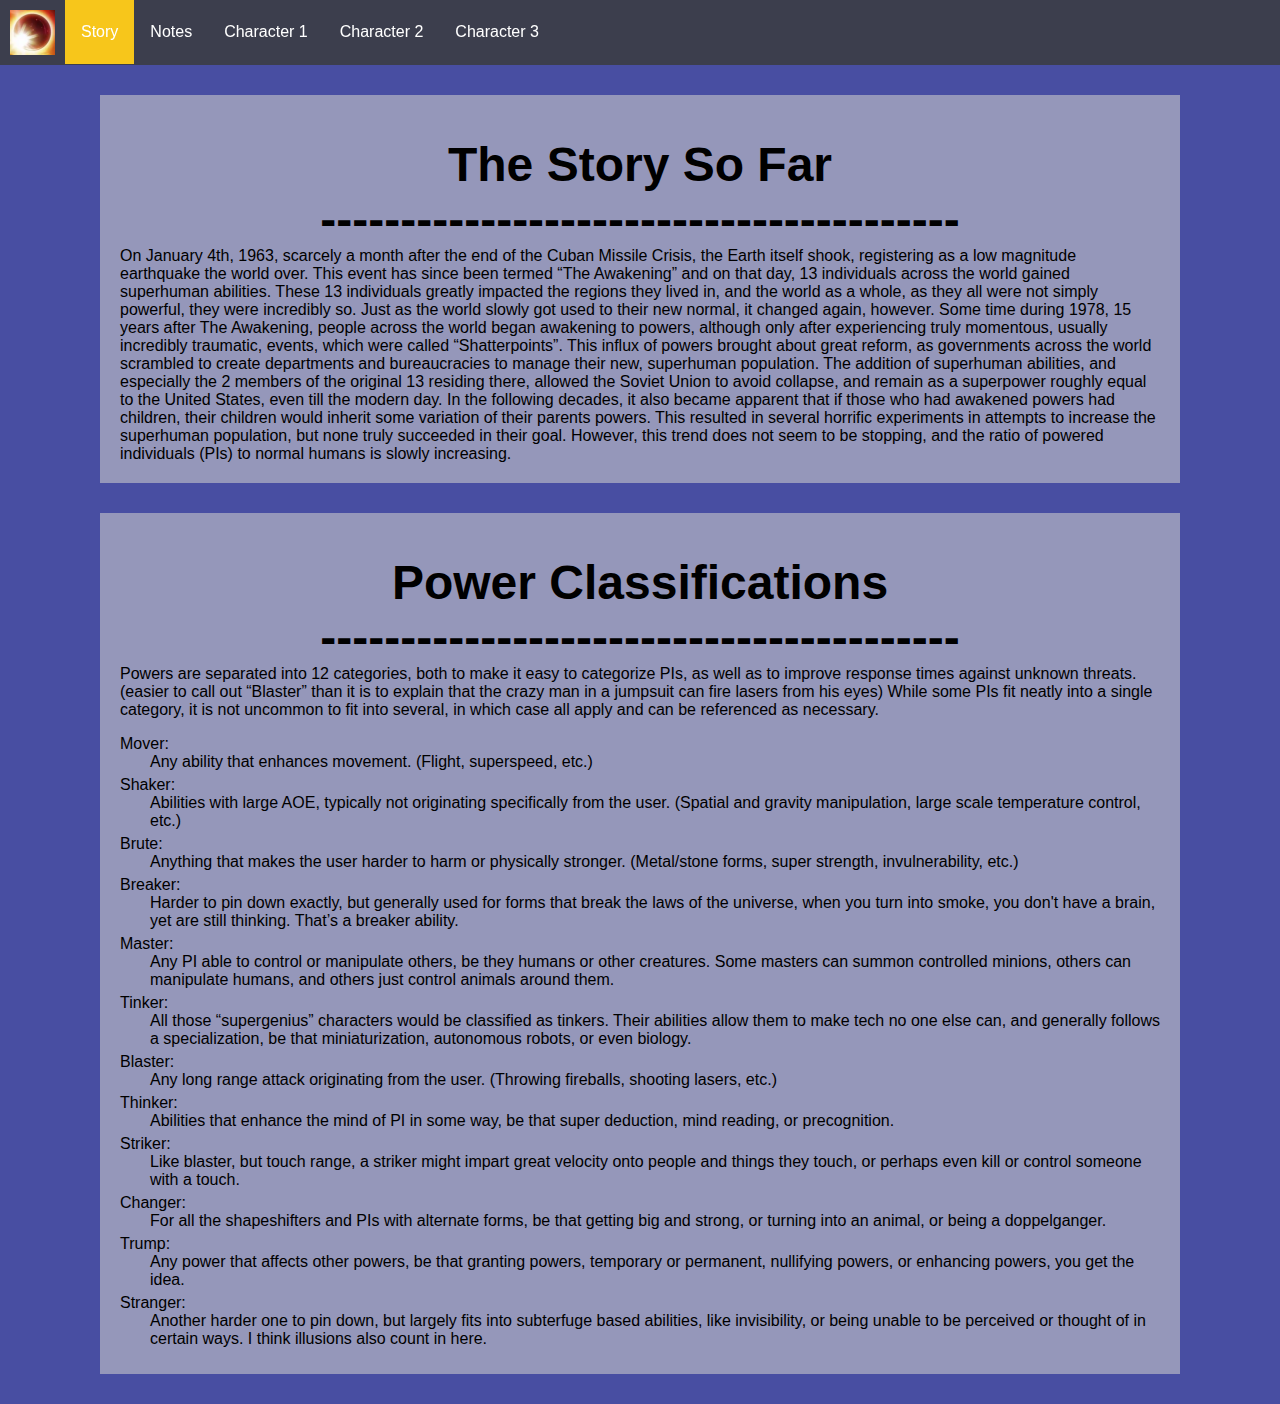
<file: index.html>
<!DOCTYPE html>
<html lang="en">
<head>
<title>Story Page</title>
<link rel="stylesheet" href="styles/styles.css">
</head>
<body>	
	<nav class="navbar"> 
		<ul class="menu">
			<!-- All images I used were public domain -->
			<li class="menuItem"><img src="eclipseIcon.png" alt="Eclipse Icon" class="icon">
			<li class="menuItem"><a class="active" href="index.html">Story</a></li>
			<li class="menuItem"><a href="notes/notes.html">Notes</a></li>
			<li class="menuItem"><a href="characters/character1.html">Character 1</a></li>
			<li class="menuItem"><a href="characters/character2.html">Character 2</a></li>
			<li class="menuItem"><a href="characters/character3.html">Character 3</a></li>
		</ul>
	</nav>

	<div class="boxSeparator">
		<h1>The Story So Far<br>----------------------------------------</h1>

		<p class="left">
			On January 4th, 1963, scarcely a month after the end of the Cuban Missile Crisis, the Earth itself shook, registering as a low magnitude earthquake the world over. This event has since been termed “The Awakening” and on that day, 13 individuals across the world gained superhuman abilities. These 13 individuals greatly impacted the regions they lived in, and the world as a whole, as they all were not simply powerful, they were incredibly so. Just as the world slowly got used to their new normal, it changed again, however. Some time during 1978, 15 years after The Awakening, people across the world began awakening to powers, although only after experiencing truly momentous, usually incredibly traumatic, events, which were called “Shatterpoints”. This influx of powers brought about great reform, as governments across the world scrambled to create departments and bureaucracies to manage their new, superhuman population.
			The addition of superhuman abilities, and especially the 2 members of the original 13 residing there, allowed the Soviet Union to avoid collapse, and remain as a superpower roughly equal to the United States, even till the modern day. In the following decades, it also became apparent that if those who had awakened powers had children, their children would inherit some variation of their parents powers. This resulted in several horrific experiments in attempts to increase the superhuman population, but none truly succeeded in their goal. However, this trend does not seem to be stopping, and the ratio of powered individuals (PIs) to normal humans is slowly increasing.
		</p>
	</div>

	<div class="boxSeparator">
		<h1>Power Classifications<br>----------------------------------------</h1>

		<p class="left">
			Powers are separated into 12 categories, both to make it easy to categorize PIs, as well as to improve response times against unknown threats. (easier to call out “Blaster” than it is to explain that the crazy man in a jumpsuit can fire lasers from his eyes) While some PIs fit neatly into a single category, it is not uncommon to fit into several, in which case all apply and can be referenced as necessary.
		</p>

		<dl>
			<dt>Mover:</dt>
			<dd>Any ability that enhances movement. (Flight, superspeed, etc.)</dd>
			<dt>Shaker:</dt>
			<dd>Abilities with large AOE, typically not originating specifically from the user. (Spatial and gravity manipulation, large scale temperature control, etc.)</dd>
			<dt>Brute:</dt>
			<dd> Anything that makes the user harder to harm or physically stronger. (Metal/stone forms, super strength, invulnerability, etc.)</dd>
			<dt>Breaker:</dt>
			<dd>Harder to pin down exactly, but generally used for forms that break the laws of the universe, when you turn into smoke, you don't have a brain, yet are still thinking. That’s a breaker ability.</dd>
			<dt>Master:</dt>
			<dd>Any PI able to control or manipulate others, be they humans or other creatures. Some masters can summon controlled minions, others can manipulate humans, and others just control animals around them.</dd>
			<dt>Tinker:</dt>
			<dd>All those “supergenius” characters would be classified as tinkers. Their abilities allow them to make tech no one else can, and generally follows a specialization, be that miniaturization, autonomous robots, or even biology.</dd>
			<dt>Blaster:</dt>
			<dd>Any long range attack originating from the user. (Throwing fireballs, shooting lasers, etc.)</dd>
			<dt>Thinker:</dt>
			<dd>Abilities that enhance the mind of PI in some way, be that super deduction, mind reading, or precognition.</dd>
			<dt>Striker:</dt>
			<dd>Like blaster, but touch range, a striker might impart great velocity onto people and things they touch, or perhaps even kill or control someone with a touch.</dd>
			<dt>Changer:</dt>
			<dd>For all the shapeshifters and PIs with alternate forms, be that getting big and strong, or turning into an animal, or being a doppelganger.</dd>
			<dt>Trump:</dt>
			<dd>Any power that affects other powers, be that granting powers, temporary or permanent, nullifying powers, or enhancing powers, you get the idea.</dd>
			<dt>Stranger:</dt>
			<dd>Another harder one to pin down, but largely fits into subterfuge based abilities, like invisibility, or being unable to be perceived or thought of in certain ways. I think illusions also count in here.</dd>
		</dl>
	</div>
</body>
</html>
</file>
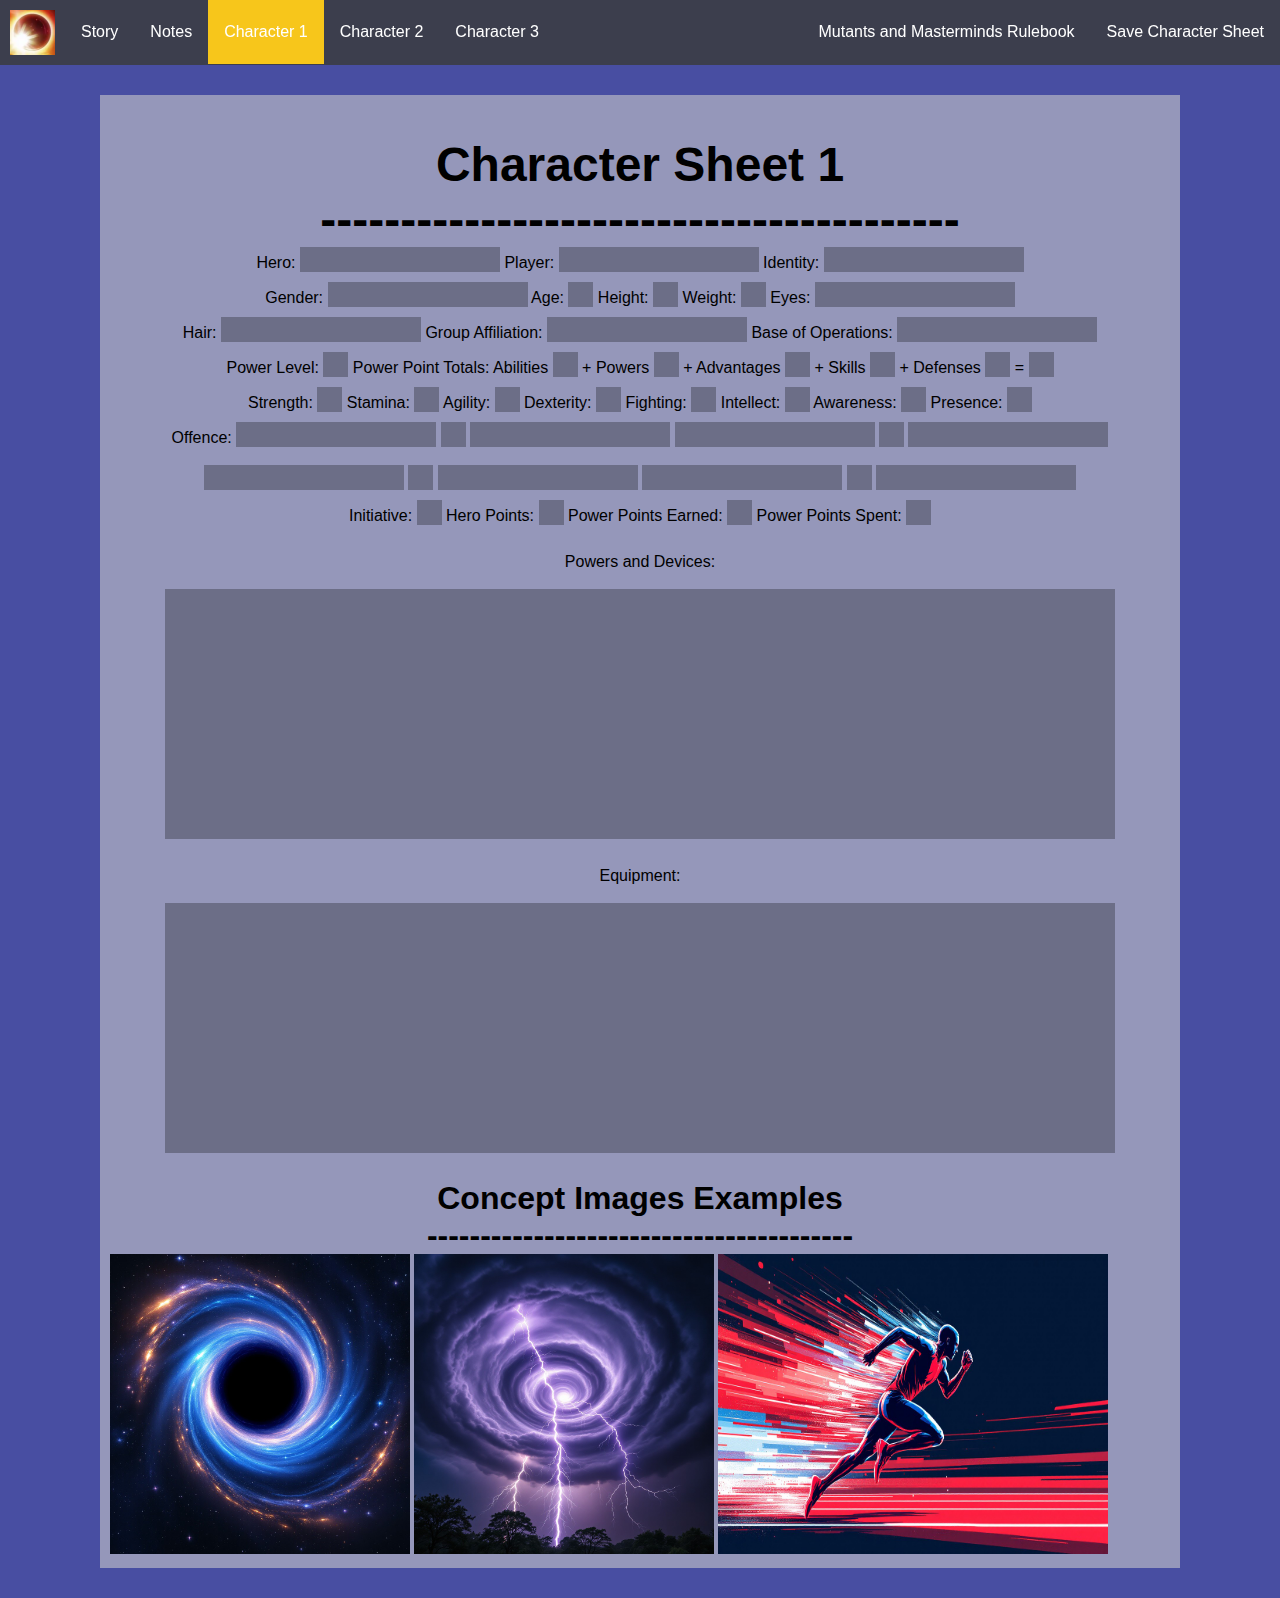
<file: characters/character1.html>
<!DOCTYPE html>
<html lang="en">
<head>
<title>Character Sheet 1</title>
<link rel="stylesheet" href="../styles/styles.css">
</head>
<body>	
	<nav class="navbar"> 
		<ul class="menu">
			<!-- All images I used were public domain -->
			<li class="menuItem"><img src="../eclipseIcon.png" alt="Eclipse Icon" class="icon">
			<li class="menuItem"><a href="../index.html">Story</a></li>
			<li class="menuItem"><a href="../notes/notes.html">Notes</a></li>
			<li class="menuItem"><a class="active" href="character1.html">Character 1</a></li>
			<li class="menuItem"><a href="character2.html">Character 2</a></li>
			<li class="menuItem"><a href="character3.html">Character 3</a></li>
			<li class="menuItemRight"><button type="button" id="save">Save Character Sheet</button></li>
			<li class="menuItemRight"><a href="https://www.d20herosrd.com">Mutants and Masterminds Rulebook</a></li>
		</ul>
	</nav>

	<div class="boxSeparator">
		<h1>Character Sheet 1<br>----------------------------------------</h1>

		<p>Hero: <span id="heroName" class="editable medium" contenteditable="true"></span> Player: <span id="playerName" class="editable medium" contenteditable="true"></span> Identity: <span id="identity" class="editable medium" contenteditable="true"></span></p>

		<p>Gender: <span id="gender" class="editable medium" contenteditable="true"></span> Age: <span id="age" class="editable small" contenteditable="true"></span> Height: <span id="height" class="editable small" contenteditable="true"></span> Weight: <span id="weight" class="editable small" contenteditable="true"></span> Eyes: <span id="eyes" class="editable medium" contenteditable="true"></span></p>

		<p>Hair: <span id="hair" class="editable medium" contenteditable="true"></span> Group Affiliation: <span id="affiliation" class="editable medium" contenteditable="true"></span> Base of Operations: <span id="base" class="editable medium" contenteditable="true"></span></p>

		<p>Power Level: <span id="PL" class="editable small" contenteditable="true"></span> Power Point Totals: Abilities <span id="abilityPointTotal" class="editable small" contenteditable="true"></span> + Powers <span id="powerPointTotal" class="editable small" contenteditable="true"></span> + Advantages <span id="advantagePointTotal" class="editable small" contenteditable="true"></span> + Skills <span id="skillPointTotal" class="editable small" contenteditable="true"></span> + Defenses <span id="defencePointTotal" class="editable small" contenteditable="true"></span> = <span id="pointTotal" class="editable small" contenteditable="true"></span></p>

		<p>Strength: <span id="strength" class="editable small" contenteditable="true"></span> Stamina: <span id="stamina" class="editable small" contenteditable="true"></span> Agility: <span id="agility" class="editable small" contenteditable="true"></span> Dexterity: <span id="dexterity" class="editable small" contenteditable="true"></span> Fighting: <span id="fighting" class="editable small" contenteditable="true"></span> Intellect: <span id="intellect" class="editable small" contenteditable="true"></span> Awareness: <span id="awareness" class="editable small" contenteditable="true"></span> Presence: <span id="presence" class="editable small" contenteditable="true"></span></p>

		<p>Offence: <span id="offenceName1" class="editable medium" contenteditable="true"></span> <span id="offenceMod1" class="editable small" contenteditable="true"></span> <span id="offenceDescription1" class="editable medium" contenteditable="true"></span> <span id="offenceName2" class="editable medium" contenteditable="true"></span> <span id="offenceMod2" class="editable small" contenteditable="true"></span> <span id="offenceDescription2" class="editable medium" contenteditable="true"></span> <br> <br> <span id="offenceName3" class="editable medium" contenteditable="true"></span> <span id="offenceMod3" class="editable small" contenteditable="true"></span> <span id="offenceDescription3" class="editable medium" contenteditable="true"></span> <span id="offenceName4" class="editable medium" contenteditable="true"></span> <span id="offenceMod4" class="editable small" contenteditable="true"></span> <span id="offenceDescription4" class="editable medium" contenteditable="true"></span>

		<p>Initiative: <span id="initiative" class="editable small" contenteditable="true"></span> Hero Points: <span id="heroPoints" class="editable small" contenteditable="true"></span> Power Points Earned: <span id="ppEarned" class="editable small" contenteditable="true"></span> Power Points Spent: <span id="ppSpent" class="editable small" contenteditable="true"></span></p>

		<p><br>Powers and Devices: <br> <br> <span id="powerAndDevices" class="editable large" contenteditable="true"></span><br><br></p>

		<p>Equipment: <br> <br> <span id="equipment" class="editable large" contenteditable="true"></span></p>

		<h2>Concept Images Examples<br>----------------------------------------</h2>
		<!-- All images I used were public domain -->
		<img src="blackHoleImageryExample.jpg" alt="Black Hole Imagery Example" class="conceptArt">
		<img src="stormImageryExample.jpg" alt="Storm Imagery Example" class="conceptArt">
		<img src="superspeedImageryExample.jpg" alt="Superspeed Imagery Example" class="conceptArt" style="width: 390px">
	</div>

	<script>
		const idArray = ["heroName", "playerName", "identity", "gender", "age", "height", "weight", "eyes", "hair", "affiliation", "base", "PL", "abilityPointTotal", "powerPointTotal", "advantagePointTotal", "skillPointTotal", "defencePointTotal", "pointTotal", "strength", "stamina", "agility", "dexterity", "fighting", "intellect", "awareness", "presence", "offenceName1", "offenceMod1", "offenceDescription1", "offenceName2", "offenceMod2", "offenceDescription2","offenceName3", "offenceMod3", "offenceDescription3", "offenceName4", "offenceMod4", "offenceDescription4", "initiative", "heroPoints", "ppEarned", "ppSpent", "powerAndDevices", "equipment"];

		document.getElementById('save').onclick = function() {
			for (let i = 0; i < idArray.length; i++) {
				localStorage.setItem("" + idArray[i] + "ValueSheet1", document.getElementById(idArray[i]).innerHTML)
				console.log("set item data for" + idArray[i]);
			}
		};

		window.onload = function() {
			for (let i = 0; i < idArray.length; i++) {
				var currentText = localStorage.getItem("" + idArray[i] + "ValueSheet1");
				document.getElementById(idArray[i]).innerHTML = currentText;
			}
		}
	</script>
</body>
</html>
</file>
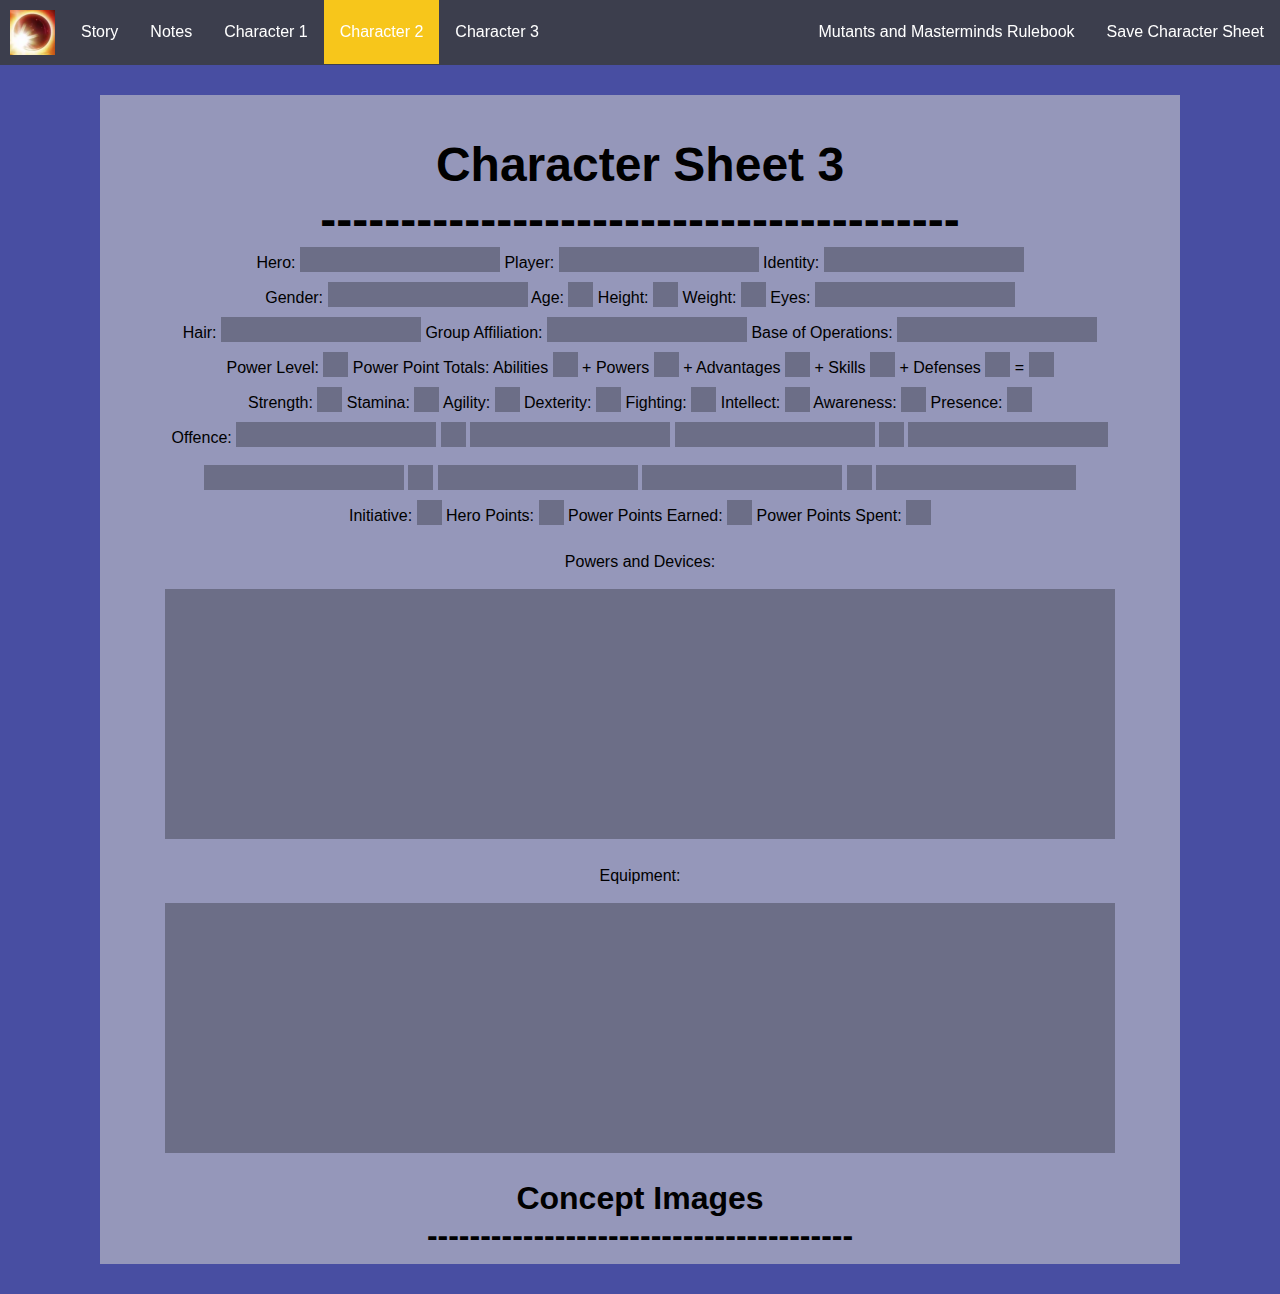
<file: characters/character2.html>
<!DOCTYPE html>
<html lang="en">
<head>
<title>Character Sheet 2</title>
<link rel="stylesheet" href="../styles/styles.css">
</head>
<body>	
	<nav class="navbar"> 
		<ul class="menu">
			<!-- All images I used were public domain -->
			<li class="menuItem"><img src="../eclipseIcon.png" alt="Eclipse Icon" class="icon">
			<li class="menuItem"><a href="../index.html">Story</a></li>
			<li class="menuItem"><a href="../notes/notes.html">Notes</a></li>
			<li class="menuItem"><a href="character1.html">Character 1</a></li>
			<li class="menuItem"><a class="active" href="character2.html">Character 2</a></li>
			<li class="menuItem"><a href="character3.html">Character 3</a></li>
			<li class="menuItemRight"><button type="button" id="save">Save Character Sheet</button></li>
			<li class="menuItemRight"><a href="https://www.d20herosrd.com">Mutants and Masterminds Rulebook</a></li>
		</ul>
	</nav>

	<div class="boxSeparator">
		<h1>Character Sheet 3<br>----------------------------------------</h1>

		<p>Hero: <span id="heroName" class="editable medium" contenteditable="true"></span> Player: <span id="playerName" class="editable medium" contenteditable="true"></span> Identity: <span id="identity" class="editable medium" contenteditable="true"></span></p>

		<p>Gender: <span id="gender" class="editable medium" contenteditable="true"></span> Age: <span id="age" class="editable small" contenteditable="true"></span> Height: <span id="height" class="editable small" contenteditable="true"></span> Weight: <span id="weight" class="editable small" contenteditable="true"></span> Eyes: <span id="eyes" class="editable medium" contenteditable="true"></span></p>

		<p>Hair: <span id="hair" class="editable medium" contenteditable="true"></span> Group Affiliation: <span id="affiliation" class="editable medium" contenteditable="true"></span> Base of Operations: <span id="base" class="editable medium" contenteditable="true"></span></p>

		<p>Power Level: <span id="PL" class="editable small" contenteditable="true"></span> Power Point Totals: Abilities <span id="abilityPointTotal" class="editable small" contenteditable="true"></span> + Powers <span id="powerPointTotal" class="editable small" contenteditable="true"></span> + Advantages <span id="advantagePointTotal" class="editable small" contenteditable="true"></span> + Skills <span id="skillPointTotal" class="editable small" contenteditable="true"></span> + Defenses <span id="defencePointTotal" class="editable small" contenteditable="true"></span> = <span id="pointTotal" class="editable small" contenteditable="true"></span></p>

		<p>Strength: <span id="strength" class="editable small" contenteditable="true"></span> Stamina: <span id="stamina" class="editable small" contenteditable="true"></span> Agility: <span id="agility" class="editable small" contenteditable="true"></span> Dexterity: <span id="dexterity" class="editable small" contenteditable="true"></span> Fighting: <span id="fighting" class="editable small" contenteditable="true"></span> Intellect: <span id="intellect" class="editable small" contenteditable="true"></span> Awareness: <span id="awareness" class="editable small" contenteditable="true"></span> Presence: <span id="presence" class="editable small" contenteditable="true"></span></p>

		<p>Offence: <span id="offenceName1" class="editable medium" contenteditable="true"></span> <span id="offenceMod1" class="editable small" contenteditable="true"></span> <span id="offenceDescription1" class="editable medium" contenteditable="true"></span> <span id="offenceName2" class="editable medium" contenteditable="true"></span> <span id="offenceMod2" class="editable small" contenteditable="true"></span> <span id="offenceDescription2" class="editable medium" contenteditable="true"></span> <br> <br> <span id="offenceName3" class="editable medium" contenteditable="true"></span> <span id="offenceMod3" class="editable small" contenteditable="true"></span> <span id="offenceDescription3" class="editable medium" contenteditable="true"></span> <span id="offenceName4" class="editable medium" contenteditable="true"></span> <span id="offenceMod4" class="editable small" contenteditable="true"></span> <span id="offenceDescription4" class="editable medium" contenteditable="true"></span>

		<p>Initiative: <span id="initiative" class="editable small" contenteditable="true"></span> Hero Points: <span id="heroPoints" class="editable small" contenteditable="true"></span> Power Points Earned: <span id="ppEarned" class="editable small" contenteditable="true"></span> Power Points Spent: <span id="ppSpent" class="editable small" contenteditable="true"></span></p>

		<p><br>Powers and Devices: <br> <br> <span id="powerAndDevices" class="editable large" contenteditable="true"></span><br><br></p>

		<p>Equipment: <br> <br> <span id="equipment" class="editable large" contenteditable="true"></span></p>

		<h2>Concept Images<br>----------------------------------------</h2>
	</div>

	<script>
		const idArray = ["heroName", "playerName", "identity", "gender", "age", "height", "weight", "eyes", "hair", "affiliation", "base", "PL", "abilityPointTotal", "powerPointTotal", "advantagePointTotal", "skillPointTotal", "defencePointTotal", "pointTotal", "strength", "stamina", "agility", "dexterity", "fighting", "intellect", "awareness", "presence", "offenceName1", "offenceMod1", "offenceDescription1", "offenceName2", "offenceMod2", "offenceDescription2","offenceName3", "offenceMod3", "offenceDescription3", "offenceName4", "offenceMod4", "offenceDescription4", "initiative", "heroPoints", "ppEarned", "ppSpent", "powerAndDevices", "equipment"];

		document.getElementById('save').onclick = function() {
			for (let i = 0; i < idArray.length; i++) {
				localStorage.setItem("" + idArray[i] + "ValueSheet2", document.getElementById(idArray[i]).innerHTML)
				console.log("set item data for" + idArray[i]);
			}
		};

		window.onload = function() {
			for (let i = 0; i < idArray.length; i++) {
				var currentText = localStorage.getItem("" + idArray[i] + "ValueSheet2");
				document.getElementById(idArray[i]).innerHTML = currentText;
			}
		}
	</script>
</body>
</html>
</file>
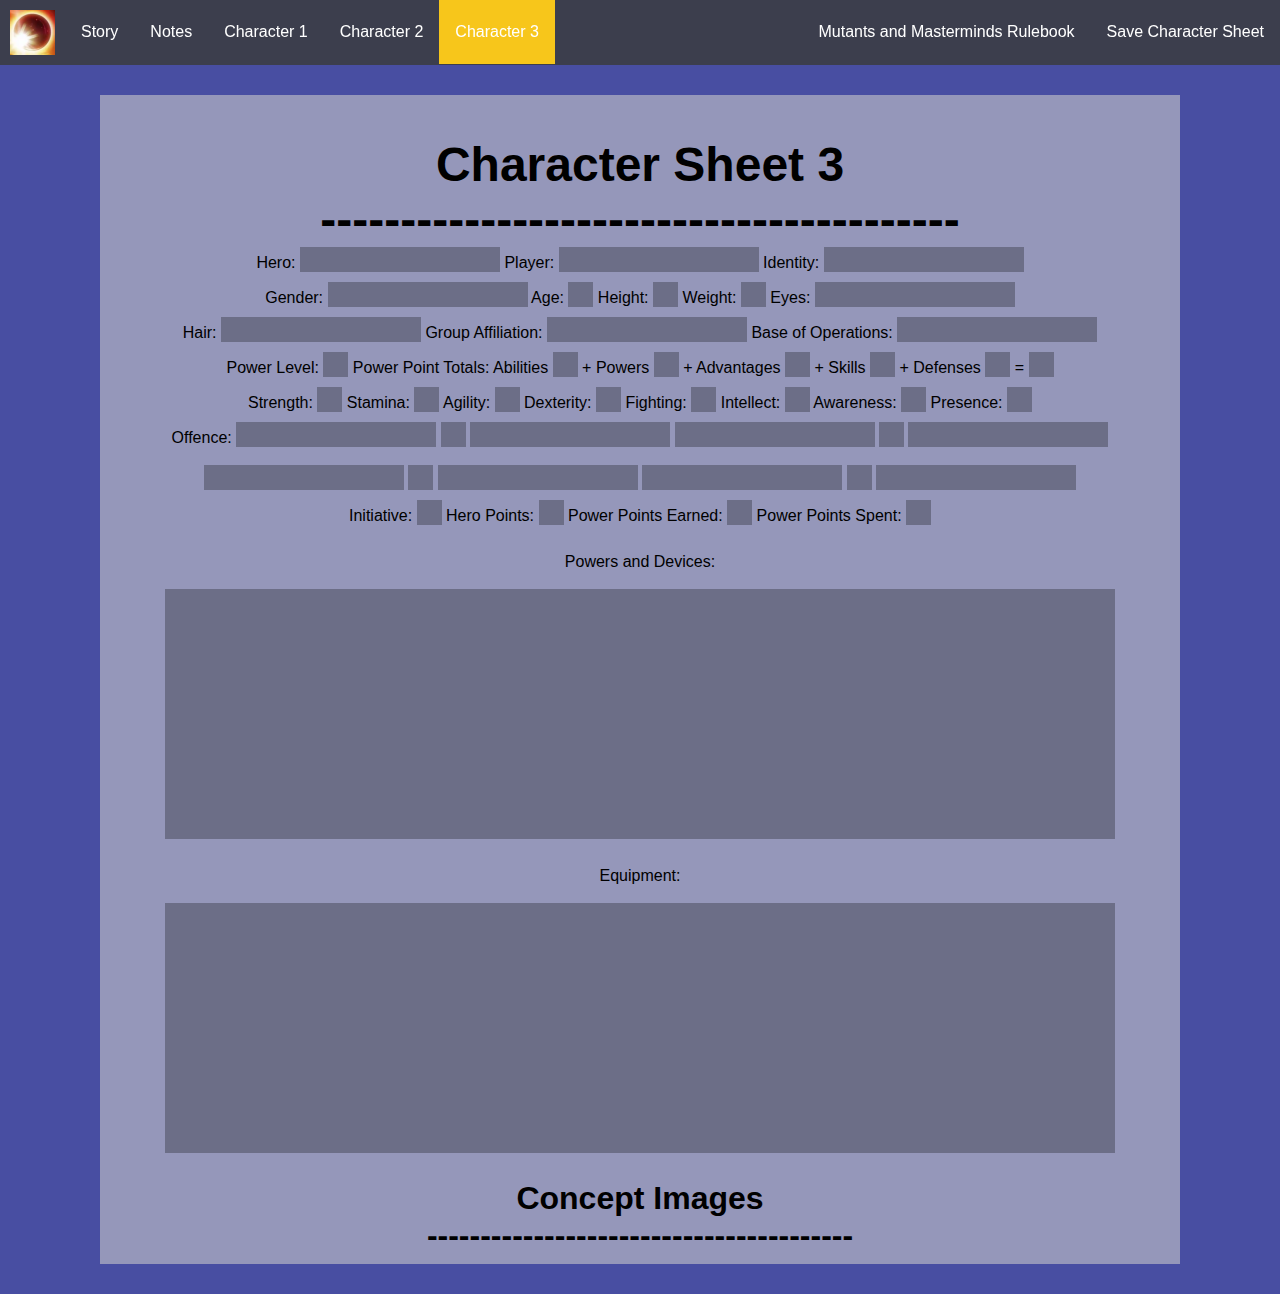
<file: characters/character3.html>
<!DOCTYPE html>
<html lang="en">
<head>
<title>Character Sheet 3</title>
<link rel="stylesheet" href="../styles/styles.css">
</head>
<body>	
	<nav class="navbar"> 
		<ul class="menu">
			<!-- All images I used were public domain -->
			<li class="menuItem"><img src="../eclipseIcon.png" alt="Eclipse Icon" class="icon">
			<li class="menuItem"><a href="../index.html">Story</a></li>
			<li class="menuItem"><a href="../notes/notes.html">Notes</a></li>
			<li class="menuItem"><a href="character1.html">Character 1</a></li>
			<li class="menuItem"><a href="character2.html">Character 2</a></li>
			<li class="menuItem"><a class="active" href="character3.html">Character 3</a></li>
			<li class="menuItemRight"><button type="button" id="save">Save Character Sheet</button></li>
			<li class="menuItemRight"><a href="https://www.d20herosrd.com">Mutants and Masterminds Rulebook</a></li>
		</ul>
	</nav>

	<div class="boxSeparator">
		<h1>Character Sheet 3<br>----------------------------------------</h1>

		<p>Hero: <span id="heroName" class="editable medium" contenteditable="true"></span> Player: <span id="playerName" class="editable medium" contenteditable="true"></span> Identity: <span id="identity" class="editable medium" contenteditable="true"></span></p>

		<p>Gender: <span id="gender" class="editable medium" contenteditable="true"></span> Age: <span id="age" class="editable small" contenteditable="true"></span> Height: <span id="height" class="editable small" contenteditable="true"></span> Weight: <span id="weight" class="editable small" contenteditable="true"></span> Eyes: <span id="eyes" class="editable medium" contenteditable="true"></span></p>

		<p>Hair: <span id="hair" class="editable medium" contenteditable="true"></span> Group Affiliation: <span id="affiliation" class="editable medium" contenteditable="true"></span> Base of Operations: <span id="base" class="editable medium" contenteditable="true"></span></p>

		<p>Power Level: <span id="PL" class="editable small" contenteditable="true"></span> Power Point Totals: Abilities <span id="abilityPointTotal" class="editable small" contenteditable="true"></span> + Powers <span id="powerPointTotal" class="editable small" contenteditable="true"></span> + Advantages <span id="advantagePointTotal" class="editable small" contenteditable="true"></span> + Skills <span id="skillPointTotal" class="editable small" contenteditable="true"></span> + Defenses <span id="defencePointTotal" class="editable small" contenteditable="true"></span> = <span id="pointTotal" class="editable small" contenteditable="true"></span></p>

		<p>Strength: <span id="strength" class="editable small" contenteditable="true"></span> Stamina: <span id="stamina" class="editable small" contenteditable="true"></span> Agility: <span id="agility" class="editable small" contenteditable="true"></span> Dexterity: <span id="dexterity" class="editable small" contenteditable="true"></span> Fighting: <span id="fighting" class="editable small" contenteditable="true"></span> Intellect: <span id="intellect" class="editable small" contenteditable="true"></span> Awareness: <span id="awareness" class="editable small" contenteditable="true"></span> Presence: <span id="presence" class="editable small" contenteditable="true"></span></p>

		<p>Offence: <span id="offenceName1" class="editable medium" contenteditable="true"></span> <span id="offenceMod1" class="editable small" contenteditable="true"></span> <span id="offenceDescription1" class="editable medium" contenteditable="true"></span> <span id="offenceName2" class="editable medium" contenteditable="true"></span> <span id="offenceMod2" class="editable small" contenteditable="true"></span> <span id="offenceDescription2" class="editable medium" contenteditable="true"></span> <br> <br> <span id="offenceName3" class="editable medium" contenteditable="true"></span> <span id="offenceMod3" class="editable small" contenteditable="true"></span> <span id="offenceDescription3" class="editable medium" contenteditable="true"></span> <span id="offenceName4" class="editable medium" contenteditable="true"></span> <span id="offenceMod4" class="editable small" contenteditable="true"></span> <span id="offenceDescription4" class="editable medium" contenteditable="true"></span>

		<p>Initiative: <span id="initiative" class="editable small" contenteditable="true"></span> Hero Points: <span id="heroPoints" class="editable small" contenteditable="true"></span> Power Points Earned: <span id="ppEarned" class="editable small" contenteditable="true"></span> Power Points Spent: <span id="ppSpent" class="editable small" contenteditable="true"></span></p>

		<p><br>Powers and Devices: <br> <br> <span id="powerAndDevices" class="editable large" contenteditable="true"></span><br><br></p>

		<p>Equipment: <br> <br> <span id="equipment" class="editable large" contenteditable="true"></span></p>

		<h2>Concept Images<br>----------------------------------------</h2>
	</div>

	<script>
		const idArray = ["heroName", "playerName", "identity", "gender", "age", "height", "weight", "eyes", "hair", "affiliation", "base", "PL", "abilityPointTotal", "powerPointTotal", "advantagePointTotal", "skillPointTotal", "defencePointTotal", "pointTotal", "strength", "stamina", "agility", "dexterity", "fighting", "intellect", "awareness", "presence", "offenceName1", "offenceMod1", "offenceDescription1", "offenceName2", "offenceMod2", "offenceDescription2","offenceName3", "offenceMod3", "offenceDescription3", "offenceName4", "offenceMod4", "offenceDescription4", "initiative", "heroPoints", "ppEarned", "ppSpent", "powerAndDevices", "equipment"];

		document.getElementById('save').onclick = function() {
			for (let i = 0; i < idArray.length; i++) {
				localStorage.setItem("" + idArray[i] + "ValueSheet3", document.getElementById(idArray[i]).innerHTML)
				console.log("set item data for" + idArray[i]);
			}
		};

		window.onload = function() {
			for (let i = 0; i < idArray.length; i++) {
				var currentText = localStorage.getItem("" + idArray[i] + "ValueSheet3");
				document.getElementById(idArray[i]).innerHTML = currentText;
			}
		}
	</script>
</body>
</html>
</file>
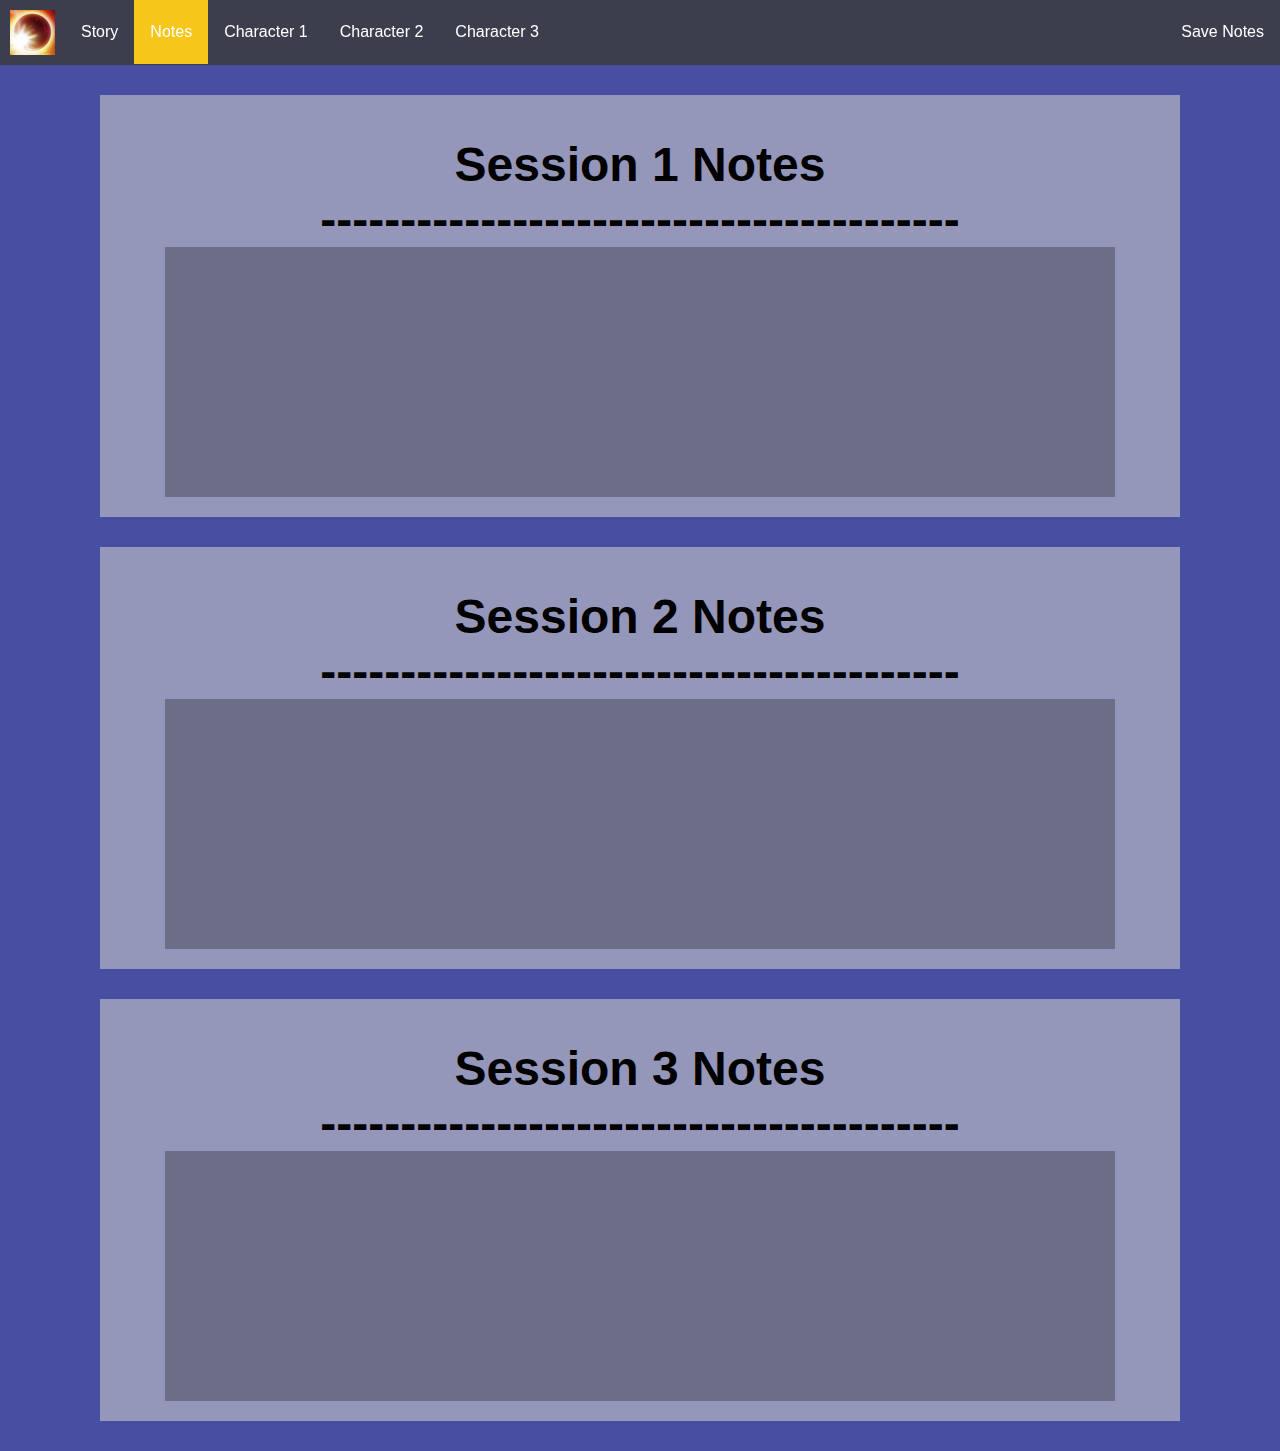
<file: notes/notes.html>
<!DOCTYPE html>
<html lang="en">
<head>
<title>Notes Page</title>
<link rel="stylesheet" href="../styles/styles.css">
</head>
<body>	
	<nav class="navbar"> 
		<ul class="menu">
			<!-- All images I used were public domain -->
			<li class="menuItem"><img src="../eclipseIcon.png" alt="Eclipse Icon" class="icon">
			<li class="menuItem"><a href="../index.html">Story</a></li>
			<li class="menuItem"><a class="active" href="notes.html">Notes</a></li>
			<li class="menuItem"><a href="../characters/character1.html">Character 1</a></li>
			<li class="menuItem"><a href="../characters/character2.html">Character 2</a></li>
			<li class="menuItem"><a href="../characters/character3.html">Character 3</a></li>
			<li class="menuItemRight"><button type="button" id="save">Save Notes</button></li>
		</ul>
	</nav>

	<div class="boxSeparator">
		<h1>Session 1 Notes<br>----------------------------------------</h1>

		<p><span id="session1Notes" class="editable large" contenteditable="true"></span></p>
	</div>

	<div class="boxSeparator">
		<h1>Session 2 Notes<br>----------------------------------------</h1>

		<p><span id="session2Notes" class="editable large" contenteditable="true"></span></p>
	</div>

	<div class="boxSeparator">
		<h1>Session 3 Notes<br>----------------------------------------</h1>

		<p><span id="session3Notes" class="editable large" contenteditable="true"></span></p>
	</div>

	<script>
		const idArray = ["session1Notes", "session2Notes", "session3Notes"];

		document.getElementById('save').onclick = function() {
			for (let i = 0; i < idArray.length; i++) {
				localStorage.setItem("" + idArray[i] + "Value", document.getElementById(idArray[i]).innerHTML)
				console.log("set item data for" + idArray[i]);
			}
		};

		window.onload = function() {
			for (let i = 0; i < idArray.length; i++) {
				var currentText = localStorage.getItem("" + idArray[i] + "Value");
				document.getElementById(idArray[i]).innerHTML = currentText;
			}
		}
	</script>
</body>
</html>
</file>
<file: styles/styles.css>
body {
	margin: 0px;
	background-color: #484EA2;
}

.navbar {
    position: sticky;
    top: 0px;
    width: 100%;
    align-items: center;
    justify-content: space-between;
    background: #3C3E4D;
    background-blend-mode: darken;
    background-size: cover;
    margin: 0px;
    padding: 0px;
}

.menu {
	margin: 0px;
	padding: 0px;
	overflow: hidden;
	display: block;
    list-style-type: none;
}

.menuItem {
	float: left;

	a {
		font: 100% Verdana, Arial, serif;
		padding: 23px 16px;
		display: block;
		text-decoration: none;
        color: white;
	}

	a:hover:not(.active) {
  		background-color: #202129;
	}

	img {
		display: block;
		padding: 10px;
	}
}

.active {
	background-color: #F7C61B;
}

.boxSeparator {
	margin-left: 100px;
	margin-right: 100px;
	margin-top: 30px;
	margin-bottom: 30px;
	padding: 10px;
	background-color: #9597BA;
}

h1 {
	margin-bottom: 0px;
	text-align: center;
	font: 300% Verdana, Arial, serif;
	font-weight: bold;
}

p {
	margin-top: 0px;
	margin-left: 10px;
	margin-right: 10px;
	margin-bottom: 10px;
	font: 100% Verdana, Arial, serif;
}

dt {
	margin-top: 0px;
	margin-left: 10px;
	margin-right: 10px;
	font: 100% Verdana, Arial, serif;
}

dd {
	margin-bottom: 5px;
	font: 100% Verdana, Arial, serif;
}

h2 {
	margin-bottom: 0px;
	text-align: center;
	font: 200% Verdana, Arial, serif;
	font-weight: bold;
}

.icon {
	overflow: hidden;
	width: 45px;
	height: 45px;
}

.menuItemRight {
	float: right;

	a {
		font: 100% Verdana, Arial, serif;
		padding: 23px 16px;
		display: block;
		text-decoration: none;
        color: white;
	}

	a:hover:not(.active) {
  		background-color: #202129;
	}

	button {
		border: none;
		background-color: #3C3E4D;
		font: 100% Verdana, Arial, serif;
		cursor: pointer;
		color: white;
		padding: 23px 16px;
		transition: background-color 0.05s ease-in;
	}

	button:hover {
		background-color: #202129;
	}

	button:active {
		background-color: #F7C61B;
	}
}	

.editable {
	display: inline-block;
	width: 200px;
	height: 25px;
	overflow: auto;
	background-color: #6C6E87;
	vertical-align: bottom;
	align-content: baseline;
}

.small {
	width: 25px;
	overflow: hidden;
}

.large {
	height: 250px;
	width: 950px;
}

p:not(.left) {
	text-align: center;
}

.conceptArt {
	height: 300px;
	width: 300px;
}
</file>
